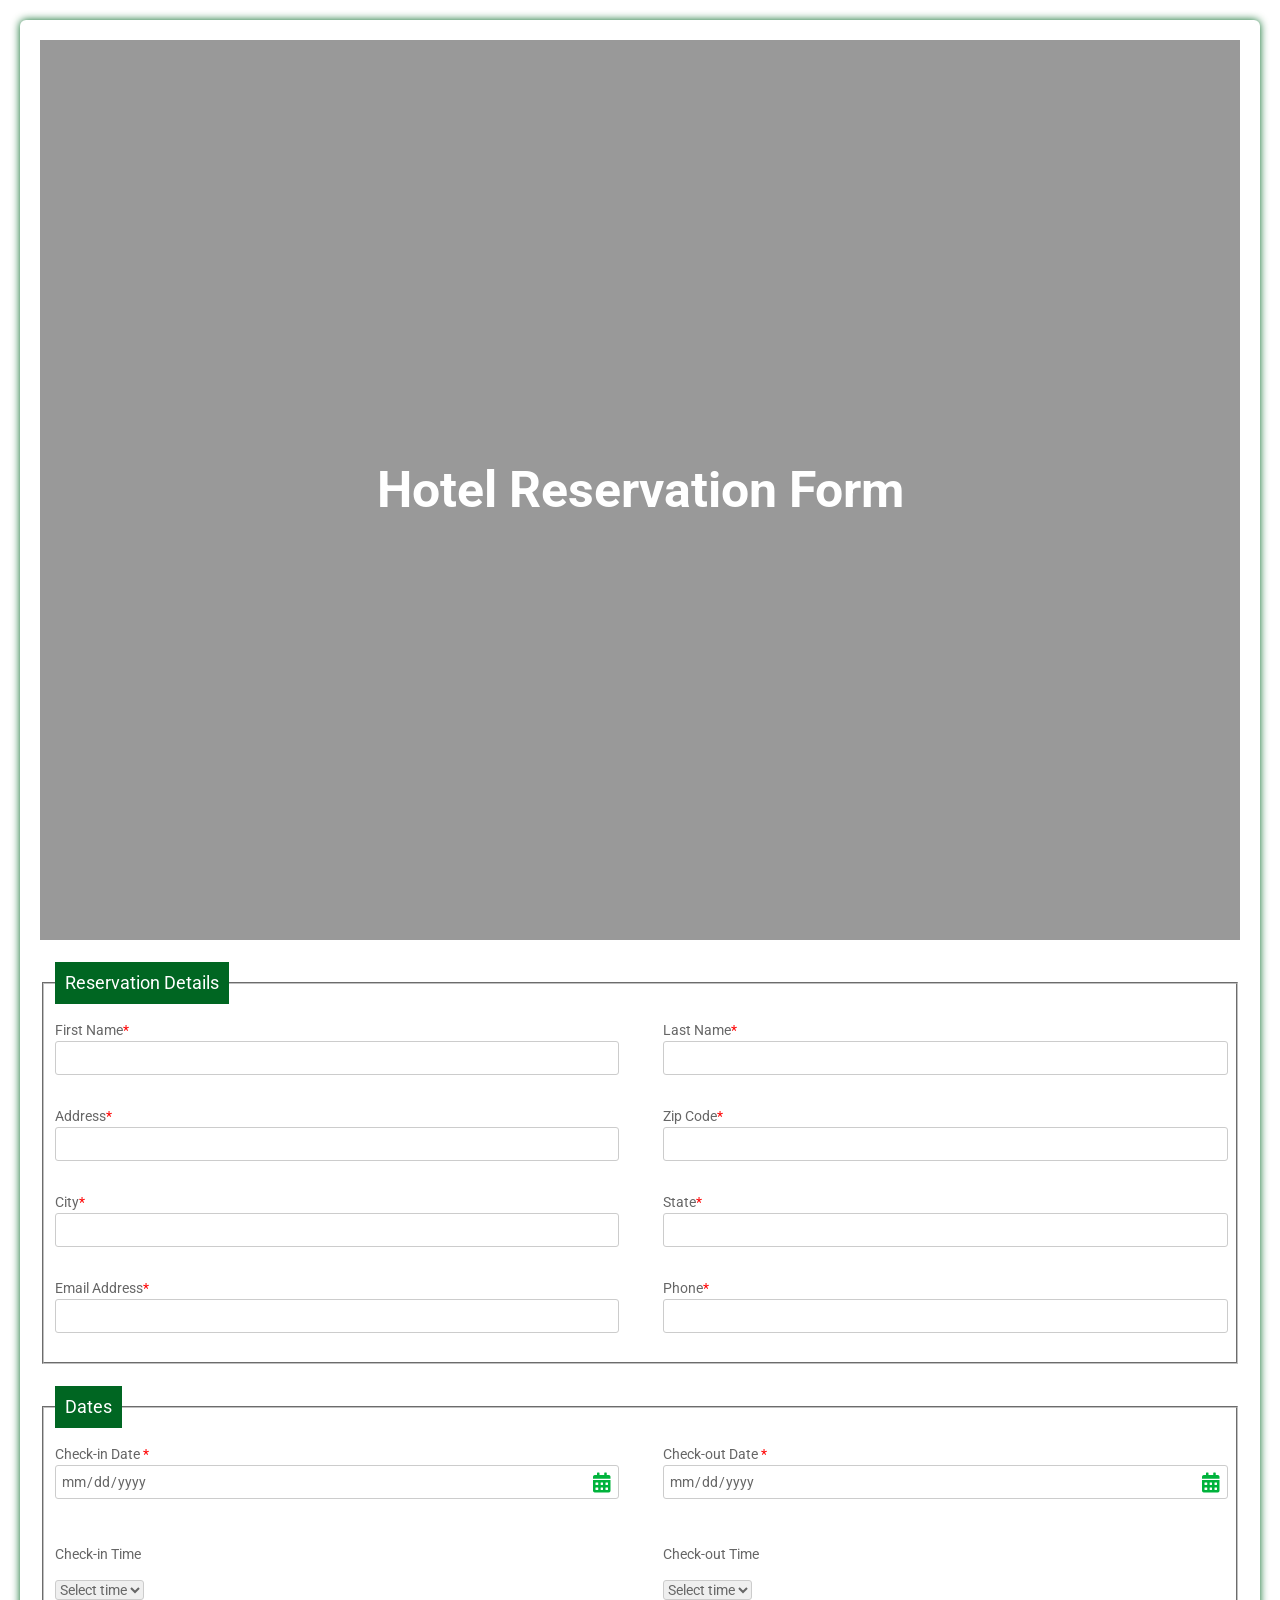
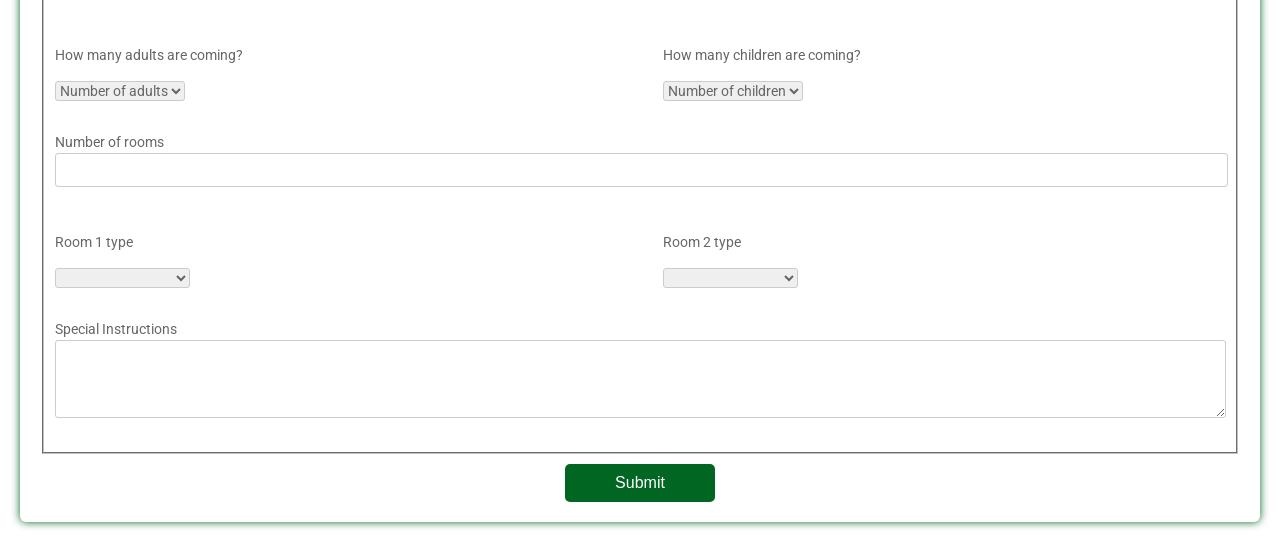
<file: public/booking.html>
<!DOCTYPE html>
<html>

<head>
    <title>Hotel Reservation Form</title>
    <link href="https://fonts.googleapis.com/css?family=Roboto:300,400,500,700" rel="stylesheet">
    <link rel="stylesheet" href="https://use.fontawesome.com/releases/v5.5.0/css/all.css"
        integrity="sha384-B4dIYHKNBt8Bc12p+WXckhzcICo0wtJAoU8YZTY5qE0Id1GSseTk6S+L3BlXeVIU" crossorigin="anonymous">
    <style>
        html,
        body {
            min-height: 100%;
        }

        body,
        div,
        form,
        input,
        select,
        textarea,
        label {
            padding: 0;
            margin: 0;
            outline: none;
            font-family: Roboto, Arial, sans-serif;
            font-size: 14px;
            color: #666;
            line-height: 22px;
        }

        h1 {
            position: absolute;
            margin: 0;
            font-size: 50px;
            color: #fff;
            z-index: 2;
            line-height: 83px;
        }

        legend {
            padding: 10px;
            font-family: Roboto, Arial, sans-serif;
            font-size: 18px;
            color: #fff;
            background-color: #006622;
        }

        textarea {
            width: calc(100% - 12px);
            padding: 5px;
        }

        .testbox {
            display: flex;
            justify-content: center;
            align-items: center;
            height: inherit;
            padding: 20px;
        }

        form {
            width: 100%;
            padding: 20px;
            border-radius: 6px;
            background: #fff;
            box-shadow: 0 0 8px #006622;
        }

        .banner {
            position: relative;
            height: 100vh;
            background-image: url("https://dirhotel.pt/wp-content/uploads/2021/05/BB-Hotels-inaugurou-o-novo-BB-Hotel-Lisboa-Montijo.jpg");
            background-size: cover;
            display: flex;
            justify-content: center;
            align-items: center;
            text-align: center;
        }

        .banner::after {
            content: "";
            background-color: rgba(0, 0, 0, 0.4);
            position: absolute;
            width: 100%;
            height: 100%;
        }

        input,
        select,
        textarea {
            margin-bottom: 10px;
            border: 1px solid #ccc;
            border-radius: 3px;
        }

        input {
            width: calc(100% - 10px);
            padding: 5px;
        }

        input[type="date"] {
            padding: 4px 5px;
        }

        textarea {
            width: calc(100% - 12px);
            padding: 5px;
        }

        .item:hover p,
        .item:hover i,
        .question:hover p,
        .question label:hover,
        input:hover::placeholder {
            color: #006622;
        }

        .item input:hover,
        .item select:hover,
        .item textarea:hover {
            border: 1px solid transparent;
            box-shadow: 0 0 3px 0 #006622;
            color: #006622;
        }

        .item {
            position: relative;
            margin: 10px 0;
        }

        .item span {
            color: red;
        }

        input[type="date"]::-webkit-inner-spin-button {
            display: none;
        }

        .item i,
        input[type="date"]::-webkit-calendar-picker-indicator {
            position: absolute;
            font-size: 20px;
            color: #00b33c;
        }

        .item i {
            right: 1%;
            top: 30px;
            z-index: 1;
        }

        .week {
            display: flex;
            justify-content: space-between;
        }

        .columns {
            display: flex;
            justify-content: space-between;
            flex-direction: row;
            flex-wrap: wrap;
        }

        .columns div {
            width: 48%;
        }

        [type="date"]::-webkit-calendar-picker-indicator {
            right: 1%;
            z-index: 2;
            opacity: 0;
            cursor: pointer;
        }

        input[type=radio],
        input[type=checkbox] {
            display: none;
        }

        label.radio {
            position: relative;
            display: inline-block;
            margin: 5px 20px 15px 0;
            cursor: pointer;
        }

        .question span {
            margin-left: 30px;
        }

        .question-answer label {
            display: block;
        }

        label.radio:before {
            content: "";
            position: absolute;
            left: 0;
            width: 17px;
            height: 17px;
            border-radius: 50%;
            border: 2px solid #ccc;
        }

        input[type=radio]:checked+label:before,
        label.radio:hover:before {
            border: 2px solid #006622;
        }

        label.radio:after {
            content: "";
            position: absolute;
            top: 6px;
            left: 5px;
            width: 8px;
            height: 4px;
            border: 3px solid #006622;
            border-top: none;
            border-right: none;
            transform: rotate(-45deg);
            opacity: 0;
        }

        input[type=radio]:checked+label:after {
            opacity: 1;
        }

        .flax {
            display: flex;
            justify-content: space-around;
        }

        .btn-block {
            margin-top: 10px;
            text-align: center;
        }

        button {
            width: 150px;
            padding: 10px;
            border: none;
            border-radius: 5px;
            background: #006622;
            font-size: 16px;
            color: #fff;
            cursor: pointer;
        }

        button:hover {
            background: #00b33c;
        }

        @media (min-width: 568px) {

            .name-item,
            .city-item {
                display: flex;
                flex-wrap: wrap;
                justify-content: space-between;
            }

            .name-item input,
            .name-item div {
                width: calc(50% - 20px);
            }

            .name-item div input {
                width: 97%;
            }

            .name-item div label {
                display: block;
                padding-bottom: 5px;
            }
        }
    </style>
</head>

<body>
    <div class="testbox">
        <form action="/" method="post" onsubmit="return bookNow()">
            <div class="banner">
                <h1>Hotel Reservation Form</h1>
            </div>
            <br />
            <fieldset>
                <legend>Reservation Details</legend>
                <div class="columns">
                    <div class="item">
                        <label for="fname">First Name<span>*</span></label>
                        <input id="fname" type="text" name="fname" required />
                    </div>
                    <div class="item">
                        <label for="lname"> Last Name<span>*</span></label>
                        <input id="lname" type="text" name="lname" />
                    </div>
                    <div class="item">
                        <label for="address">Address<span>*</span></label>
                        <input id="address" type="text" name="address" required />
                    </div>
                    <div class="item">
                        <label for="zip">Zip Code<span>*</span></label>
                        <input id="zip" type="number" name="zip" required />
                    </div>
                    <div class="item">
                        <label for="city">City<span>*</span></label>
                        <input id="city" type="text" name="city" required />
                    </div>
                    <div class="item">
                        <label for="state">State<span>*</span></label>
                        <input id="state" type="text" name="state" required />
                    </div>
                    <div class="item">
                        <label for="eaddress">Email Address<span>*</span></label>
                        <input id="eaddress" type="email" name="eaddress" required />
                    </div>
                    <div class="item">
                        <label for="phone">Phone<span>*</span></label>
                        <input id="phone" type="tel" name="phone" pattern="[0-9]{10}" required />
                    </div>
            </fieldset>
            <br />
            <fieldset>
                <legend>Dates</legend>
                <div class="columns">
                    <div class="item">
                        <label for="checkindate">Check-in Date <span>*</span></label>
                        <input id="checkindate" type="date" name="checkindate" />
                        <i class="fas fa-calendar-alt"></i>
                    </div>
                    <div class="item">
                        <label for="checkoutdate">Check-out Date <span>*</span></label>
                        <input id="checkoutdate" type="date" name="checkoutdate" />
                        <i class="fas fa-calendar-alt"></i>
                    </div>
                    <div class="item">
                        <p>Check-in Time </p>
                        <select>
                            <option value="" disabled selected>Select time</option>
                            <option value="1">Morning</option>
                            <option value="2">Afternoon</option>
                            <option value="3">Evening</option>
                        </select>
                    </div>
                    <div class="item">
                        <p>Check-out Time </p>
                        <select>
                            <option value="4" disabled selected>Select time</option>
                            <option value="5">Morning</option>
                            <option value="6">Afternoon</option>
                            <option value="7">Evening</option>
                        </select>
                    </div>
                    <div class="item">
                        <p>How many adults are coming?</p>
                        <select>
                            <option value="8" disabled selected>Number of adults</option>
                            <option value="9">1</option>
                            <option value="10">2</option>
                            <option value="11">3</option>
                            <option value="12">4</option>
                            <option value="13">5</option>
                        </select>
                    </div>
                    <div class="item">
                        <p>How many children are coming?</p>
                        <select>
                            <option value="14" disabled selected>Number of children</option>
                            <option value="15">0</option>
                            <option value="16">1</option>
                            <option value="17">2</option>
                            <option value="18">3</option>
                            <option value="19">4</option>
                            <option value="19">5</option>
                        </select>
                    </div>
                    <div class="item" style=width:100%>
                        <label for="room">Number of rooms</label>
                        <input id="room" type="number" name="room" />
                    </div>
                    <div class="item">
                        <p>Room 1 type</p>
                        <select>
                            <option value="20" selected></option>
                            <option value="21">Family Suite</option>
                            <option value="22">Deluxe Suite</option>
                            <option value="23">Luxury Penthouse</option>
                        </select>
                    </div>
                    <div class="item">
                        <p>Room 2 type</p>
                        <select>
                            <option value="24" selected></option>
                            <option value="25">Family Suite</option>
                            <option value="26">Deluxe Suite</option>
                            <option value="27">Luxury Penthouse</option>
                        </select>
                    </div>
                </div>
                <div class="item">
                    <label for="instruction">Special Instructions</label>
                    <textarea id="instruction" rows="3"></textarea>
                </div>
            </fieldset>
            <div class="btn-block">
                <button type="submit">Submit</button>
            </div>
        </form>
    </div>

    <script>
        function bookNow() {
            // You can add additional logic here for form validation or data submission
            alert("Booked Successfully!");
            window.location.href = "/";
            return false; // Prevents the form from submitting
        }
    </script>
</body>

</html>
</file>
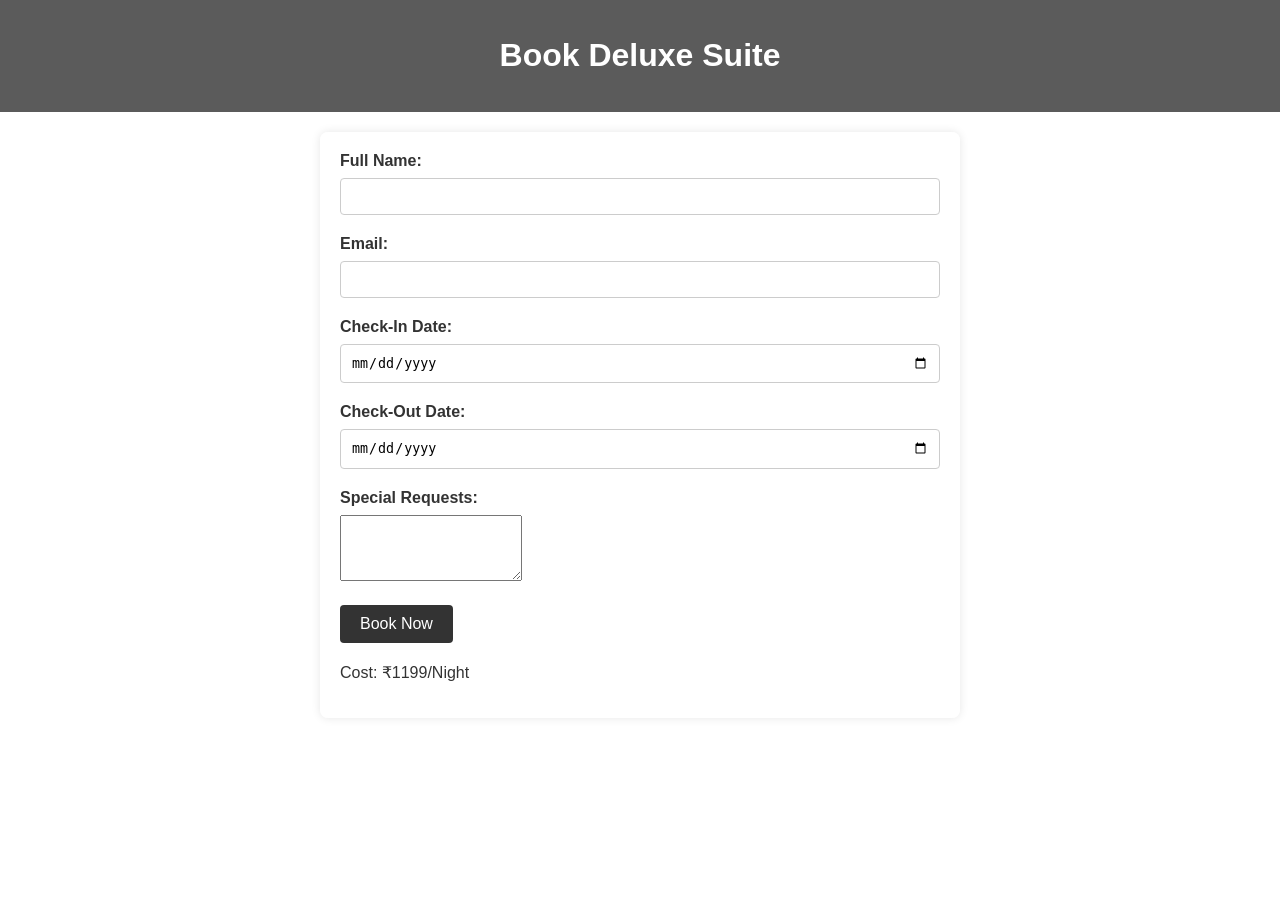
<file: public/deluxe.html>
<!DOCTYPE html>
<html lang="en">
  <head>
    <meta charset="UTF-8" />
    <meta name="viewport" content="width=device-width, initial-scale=1.0" />
    <title>Deluxe Suite - Hotel B N B</title>
    <style>
      body {
        font-family: "Arial", sans-serif;
        margin: 0;
        padding: 0;
        box-sizing: border-box;
        background: linear-gradient(to bottom, #0f1a2c, #f6ac0f);
        color: #fff;
        background-image: url("https://www.peppermillreno.com/library/images/backgrounds/resort_rooms_pepp_luxury.jpg");
        /* Replace with your image path */
        background-size: cover;
        background-blend-mode: multiply;
      }

      header {
        background-color: rgba(51, 51, 51, 0.8);
        /* Semi-transparent background for better readability */
        color: #fff;
        text-align: center;
        padding: 1em;
      }

      .booking-container {
        max-width: 600px;
        margin: 20px auto;
        padding: 20px;
        background-color: rgba(255, 255, 255, 0.8);
        /* Semi-transparent background for better readability */
        box-shadow: 0 0 10px rgba(0, 0, 0, 0.1);
        border-radius: 8px;
        color: #333;
      }

      .form-group {
        margin-bottom: 20px;
      }

      label {
        display: block;
        font-weight: bold;
        margin-bottom: 8px;
      }

      input {
        width: 100%;
        padding: 10px;
        box-sizing: border-box;
        border: 1px solid #ccc;
        border-radius: 4px;
      }

      button {
        background-color: #333;
        color: #fff;
        padding: 10px 20px;
        border: none;
        border-radius: 4px;
        cursor: pointer;
        font-size: 16px;
      }

      button:hover {
        background-color: #f6ac0f;
      }
    </style>
  </head>

  <body>
    <header>
      <h1>Book Deluxe Suite</h1>
    </header>

    <div class="booking-container">
      <form action="/" method="post" onsubmit="return bookNow()">
        <div class="form-group">
          <label for="name">Full Name:</label>
          <input type="text" id="name" name="name" required />
        </div>

        <div class="form-group">
          <label for="email">Email:</label>
          <input type="email" id="email" name="email" required />
        </div>

        <div class="form-group">
          <label for="check-in">Check-In Date:</label>
          <input type="date" id="check-in" name="check-in" required />
        </div>

        <div class="form-group">
          <label for="check-out">Check-Out Date:</label>
          <input type="date" id="check-out" name="check-out" required />
        </div>

        <div class="form-group">
          <label for="special-requests">Special Requests:</label>
          <textarea
            id="special-requests"
            name="special-requests"
            rows="4"
          ></textarea>
        </div>

        <div class="form-group">
          <button type="submit">Book Now</button>
        </div>
      </form>

      <p>Cost: ₹1199/Night</p>
    </div>

    <script>
      function bookNow() {
        // You can add additional logic here for form validation or data submission
        alert("Booked Successfully!");
        window.location.href = "/";
        return false;
      }
    </script>
  </body>
</html>
</file>
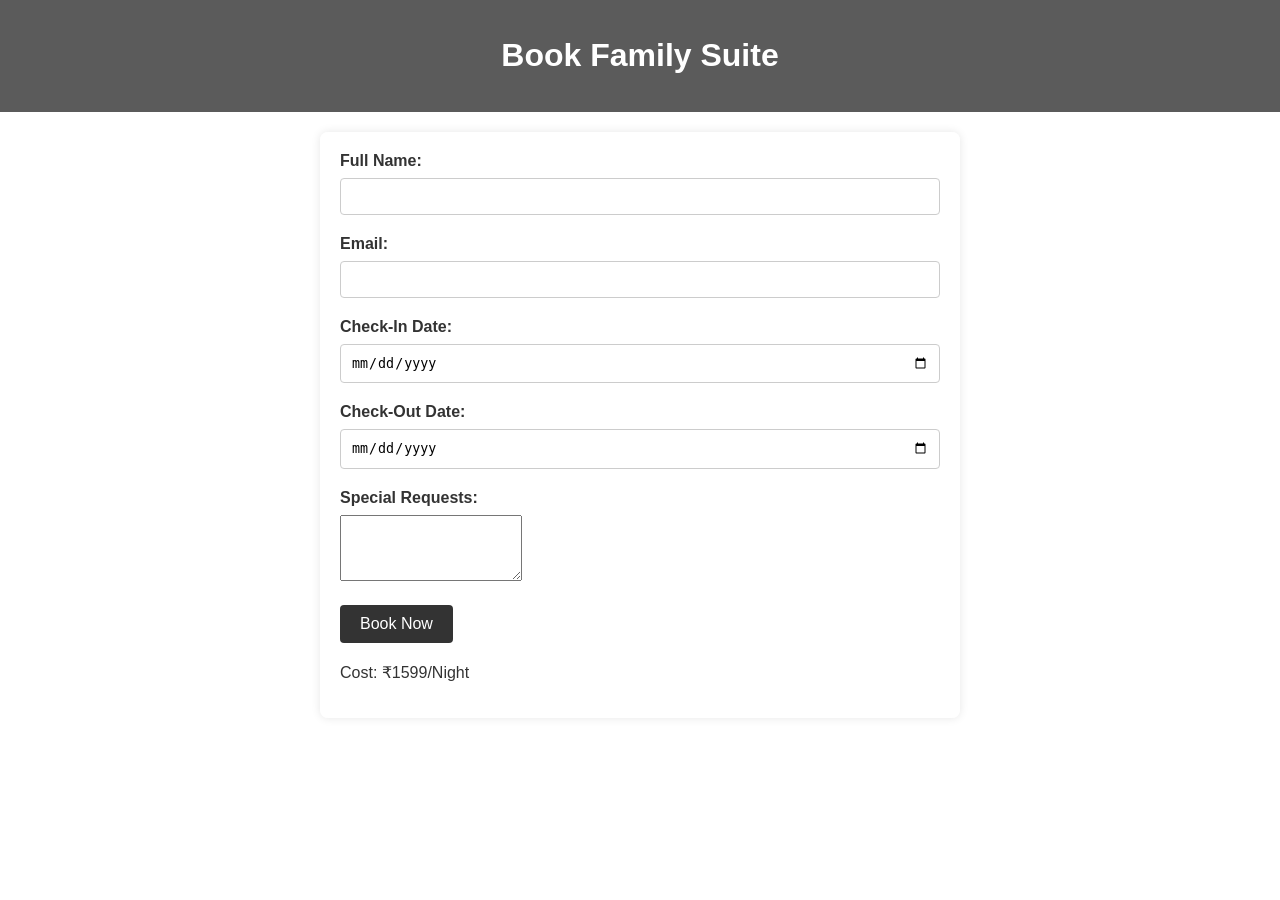
<file: public/family.html>
<!DOCTYPE html>
<html lang="en">
  <head>
    <meta charset="UTF-8" />
    <meta name="viewport" content="width=device-width, initial-scale=1.0" />
    <title>Family Suite - Hotel B N B</title>
    <style>
      body {
        font-family: "Arial", sans-serif;
        margin: 0;
        padding: 0;
        box-sizing: border-box;
        background: linear-gradient(to bottom, #0f1a2c, #f6ac0f);
        color: #fff;
        background-image: url("https://www.gleneaglehotel.com/files/hotel/hotel-a/02-rooms/family_room_beds.jpg");
        /* Replace with your image path */
        background-size: cover;
        background-blend-mode: multiply;
      }

      header {
        background-color: rgba(51, 51, 51, 0.8);
        /* Semi-transparent background for better readability */
        color: #fff;
        text-align: center;
        padding: 1em;
      }

      .booking-container {
        max-width: 600px;
        margin: 20px auto;
        padding: 20px;
        background-color: rgba(255, 255, 255, 0.8);
        /* Semi-transparent background for better readability */
        box-shadow: 0 0 10px rgba(0, 0, 0, 0.1);
        border-radius: 8px;
        color: #333;
      }

      .form-group {
        margin-bottom: 20px;
      }

      label {
        display: block;
        font-weight: bold;
        margin-bottom: 8px;
      }

      input {
        width: 100%;
        padding: 10px;
        box-sizing: border-box;
        border: 1px solid #ccc;
        border-radius: 4px;
      }

      button {
        background-color: #333;
        color: #fff;
        padding: 10px 20px;
        border: none;
        border-radius: 4px;
        cursor: pointer;
        font-size: 16px;
      }

      button:hover {
        background-color: #f6ac0f;
      }
    </style>
  </head>

  <body>
    <header>
      <h1>Book Family Suite</h1>
    </header>

    <div class="booking-container">
      <form action="/" method="post" onsubmit="return bookNow()">
        <div class="form-group">
          <label for="name">Full Name:</label>
          <input type="text" id="name" name="name" required />
        </div>

        <div class="form-group">
          <label for="email">Email:</label>
          <input type="email" id="email" name="email" required />
        </div>

        <div class="form-group">
          <label for="check-in">Check-In Date:</label>
          <input type="date" id="check-in" name="check-in" required />
        </div>

        <div class="form-group">
          <label for="check-out">Check-Out Date:</label>
          <input type="date" id="check-out" name="check-out" required />
        </div>

        <div class="form-group">
          <label for="special-requests">Special Requests:</label>
          <textarea
            id="special-requests"
            name="special-requests"
            rows="4"
          ></textarea>
        </div>

        <div class="form-group">
          <button type="submit">Book Now</button>
        </div>
      </form>

      <p>Cost: ₹1599/Night</p>
    </div>

    <script>
      function bookNow() {
        // You can add additional logic here for form validation or data submission
        alert("Booked Successfully!");
        window.location.href = "/";
        return false;
      }
    </script>
  </body>
</html>
</file>
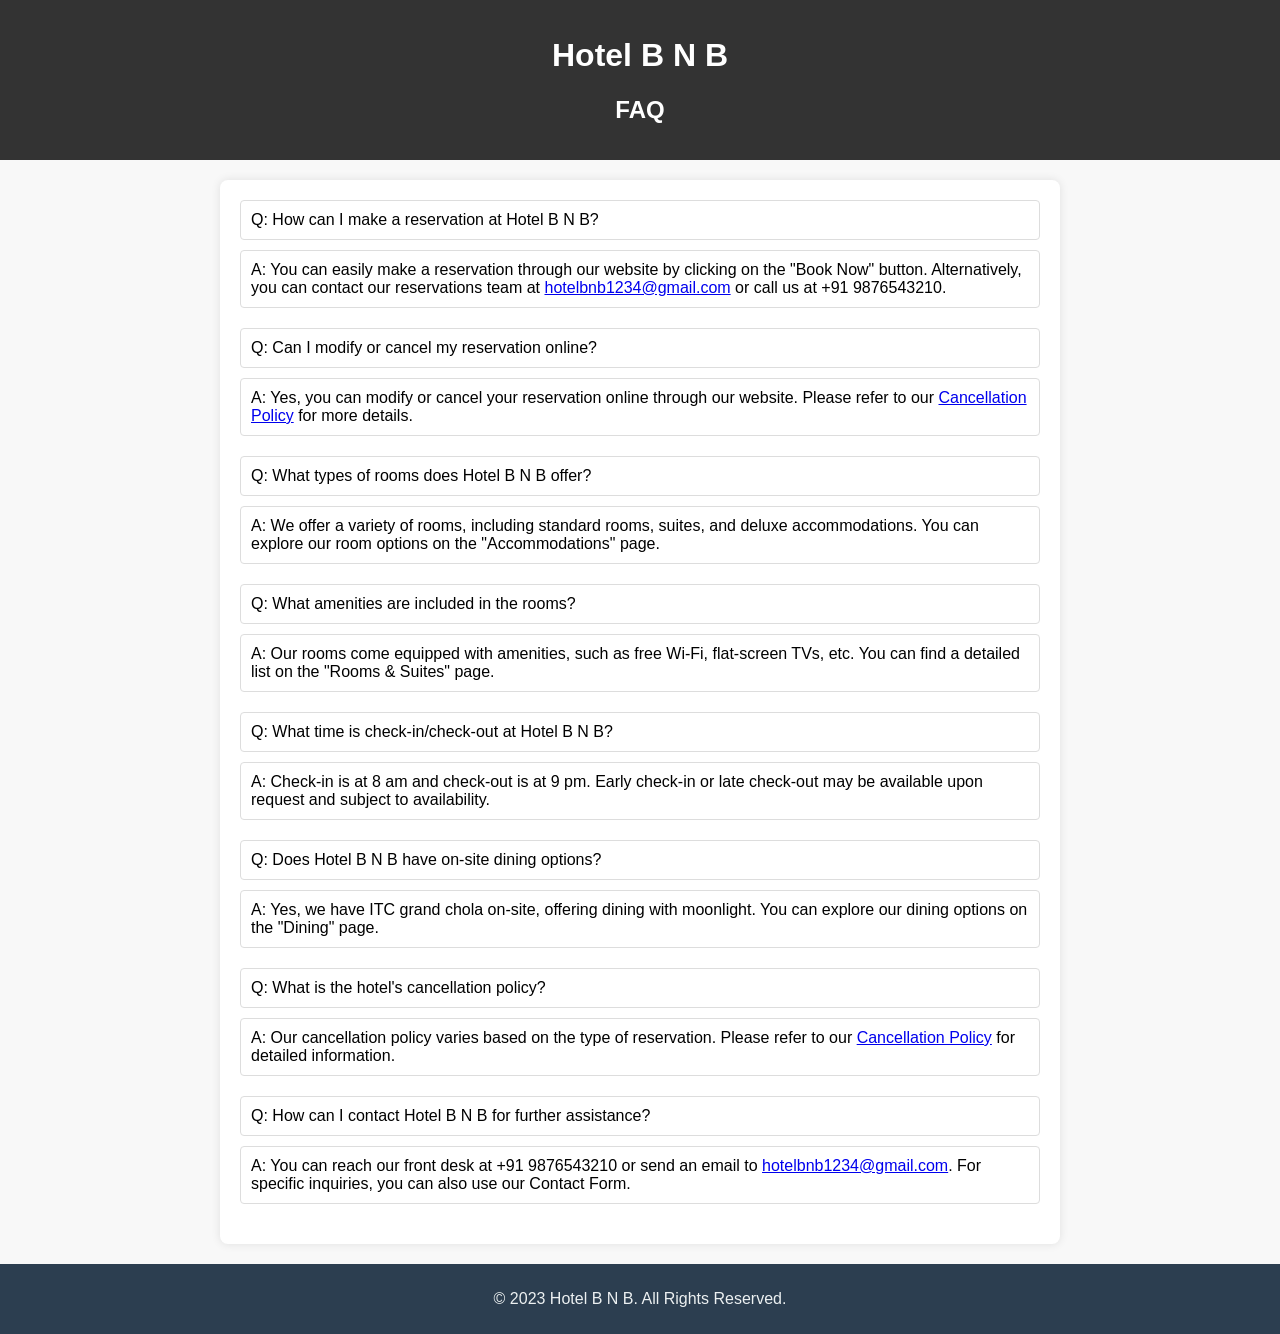
<file: public/faq.html>
<!DOCTYPE html>
<html lang="en">
  <head>
    <meta charset="UTF-8" />
    <meta name="viewport" content="width=device-width, initial-scale=1.0" />
    <title>Hotel B N B FAQ</title>
    <style>
      body {
        font-family: "Arial", sans-serif;
        background-color: #f8f8f8;
        margin: 0;
        padding: 0;
        box-sizing: border-box;
      }

      header {
        background-color: #333;
        color: #fff;
        text-align: center;
        padding: 1em;
      }

      h2 {
        color: #ffffff;
      }

      .faq-container {
        max-width: 800px;
        margin: 20px auto;
        padding: 20px;
        background-color: #fff;
        box-shadow: 0 0 10px rgba(0, 0, 0, 0.1);
        border-radius: 8px;
      }

      .faq-question {
        margin-bottom: 10px;
      }

      .faq-answer {
        margin-bottom: 20px;
      }

      .faq-question,
      .faq-answer {
        padding: 10px;
        border: 1px solid #ddd;
        border-radius: 4px;
      }

      footer {
        text-align: center;
        padding: 10px;
        background-color: #2c3e50;
        color: #ecf0f1;
      }
    </style>
  </head>

  <body>
    <header>
      <h1>Hotel B N B</h1>
      <h2>FAQ</h2>
    </header>

    
    <div class="faq-container">
      <div class="faq-item">
          <div class="faq-question">Q: How can I make a reservation at Hotel B N B?</div>
          <div class="faq-answer">A: You can easily make a reservation through our website by clicking on the "Book
              Now" button. Alternatively, you can contact our reservations team at <a
                  href="mailto:hotelbnb1234@gmail.com">hotelbnb1234@gmail.com</a> or call us at +91 9876543210.
          </div>
      </div>

      <div class="faq-item">
          <div class="faq-question">Q: Can I modify or cancel my reservation online?</div>
          <div class="faq-answer">A: Yes, you can modify or cancel your reservation online through our website. Please
              refer to our <a href="/cancel">Cancellation Policy</a> for more details.</div>
      </div>

      <div class="faq-item">
          <div class="faq-question">Q: What types of rooms does Hotel B N B offer?</div>
          <div class="faq-answer">A: We offer a variety of rooms, including standard rooms, suites, and deluxe
              accommodations. You can explore our room options on the "Accommodations" page.</div>
      </div>

      <div class="faq-item">
          <div class="faq-question">Q: What amenities are included in the rooms?</div>
          <div class="faq-answer">A: Our rooms come equipped with amenities, such as free Wi-Fi,
              flat-screen TVs, etc. You can find a detailed list on the "Rooms & Suites" page.</div>
      </div>

      <div class="faq-item">
          <div class="faq-question">Q: What time is check-in/check-out at Hotel B N B?</div>
          <div class="faq-answer">A: Check-in is at 8 am and check-out is at 9 pm. Early check-in or late check-out
              may be available upon request and subject to availability.</div>
      </div>

      <div class="faq-item">
          <div class="faq-question">Q: Does Hotel B N B have on-site dining options?</div>
          <div class="faq-answer">A: Yes, we have ITC grand chola on-site, offering dining with moonlight. You can explore our dining options on the "Dining" page.</div>
      </div>

      <div class="faq-item">
          <div class="faq-question">Q: What is the hotel's cancellation policy?</div>
          <div class="faq-answer">A: Our cancellation policy varies based on the type of reservation. Please refer to
              our <a href="/cancel">Cancellation Policy</a> for detailed information.</div>
      </div>

      <div class="faq-item">
          <div class="faq-question">Q: How can I contact Hotel B N B for further assistance?</div>
          <div class="faq-answer">A: You can reach our front desk at +91 9876543210 or send an email to <a
                  href="mailto:hotelbnb1234@gmail.com">hotelbnb1234@gmail.com</a>. For specific inquiries, you can also use our Contact Form.
          </div>
      </div>

    </div>
    <footer>
      <p>&copy; 2023 Hotel B N B. All Rights Reserved.</p>
    </footer>
  </body>
</html>
</file>
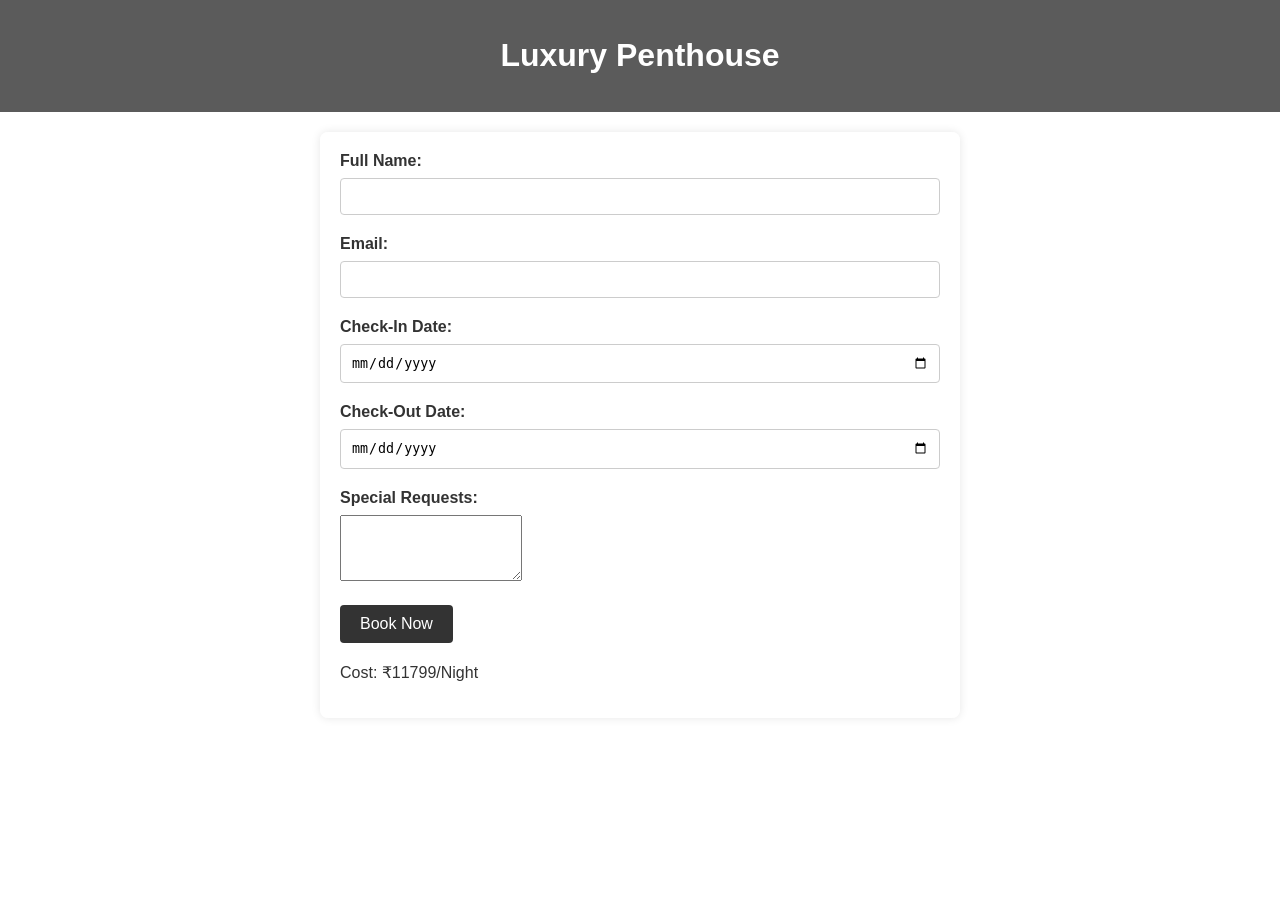
<file: public/Luxury.html>
<!DOCTYPE html>
<html lang="en">

<head>
    <meta charset="UTF-8">
    <meta name="viewport" content="width=device-width, initial-scale=1.0">
    <title> Luxury Penthouse - Hotel B N B</title>
    <style>
        body {
            font-family: 'Arial', sans-serif;
            margin: 0;
            padding: 0;
            box-sizing: border-box;
            background: linear-gradient(to bottom, #0f1a2c, #f6ac0f);
            color: #fff;
            background-image: url('https://i.pinimg.com/originals/19/3f/b3/193fb30d419b761ed6bc0f1c5e34821f.jpg#0f1a2c');
            /* Replace with your image path */
            background-size: cover;
            background-blend-mode: multiply;
        }

        header {
            background-color: rgba(51, 51, 51, 0.8);
            /* Semi-transparent background for better readability */
            color: #fff;
            text-align: center;
            padding: 1em;
        }

        .booking-container {
            max-width: 600px;
            margin: 20px auto;
            padding: 20px;
            background-color: rgba(255, 255, 255, 0.8);
            /* Semi-transparent background for better readability */
            box-shadow: 0 0 10px rgba(0, 0, 0, 0.1);
            border-radius: 8px;
            color: #333;
        }

        .form-group {
            margin-bottom: 20px;
        }

        label {
            display: block;
            font-weight: bold;
            margin-bottom: 8px;
        }

        input {
            width: 100%;
            padding: 10px;
            box-sizing: border-box;
            border: 1px solid #ccc;
            border-radius: 4px;
        }

        button {
            background-color: #333;
            color: #fff;
            padding: 10px 20px;
            border: none;
            border-radius: 4px;
            cursor: pointer;
            font-size: 16px;
        }

        button:hover {
            background-color: #f6ac0f;
        }
    </style>
</head>

<body>

    <header>
        <h1>Luxury Penthouse</h1>
    </header>

    <div class="booking-container">
        <form action="/" method="post" onsubmit="return bookNow()">
            <div class="form-group">
                <label for="name">Full Name:</label>
                <input type="text" id="name" name="name" required>
            </div>

            <div class="form-group">
                <label for="email">Email:</label>
                <input type="email" id="email" name="email" required>
            </div>

            <div class="form-group">
                <label for="check-in">Check-In Date:</label>
                <input type="date" id="check-in" name="check-in" required>
            </div>

            <div class="form-group">
                <label for="check-out">Check-Out Date:</label>
                <input type="date" id="check-out" name="check-out" required>
            </div>

            <div class="form-group">
                <label for="special-requests">Special Requests:</label>
                <textarea id="special-requests" name="special-requests" rows="4"></textarea>
            </div>

            <div class="form-group">
                <button type="submit">Book Now</button> 
            </div>
        </form>

        <p>Cost: ₹11799/Night</p>
    </div>

    <script>
        function bookNow() {
            // You can add additional logic here for form validation or data submission
            alert("Booked Successfully!");
            window.location.href = "/";
            return false; // Prevents the form from submitting
        }
    </script>

</body>

</html>
</file>
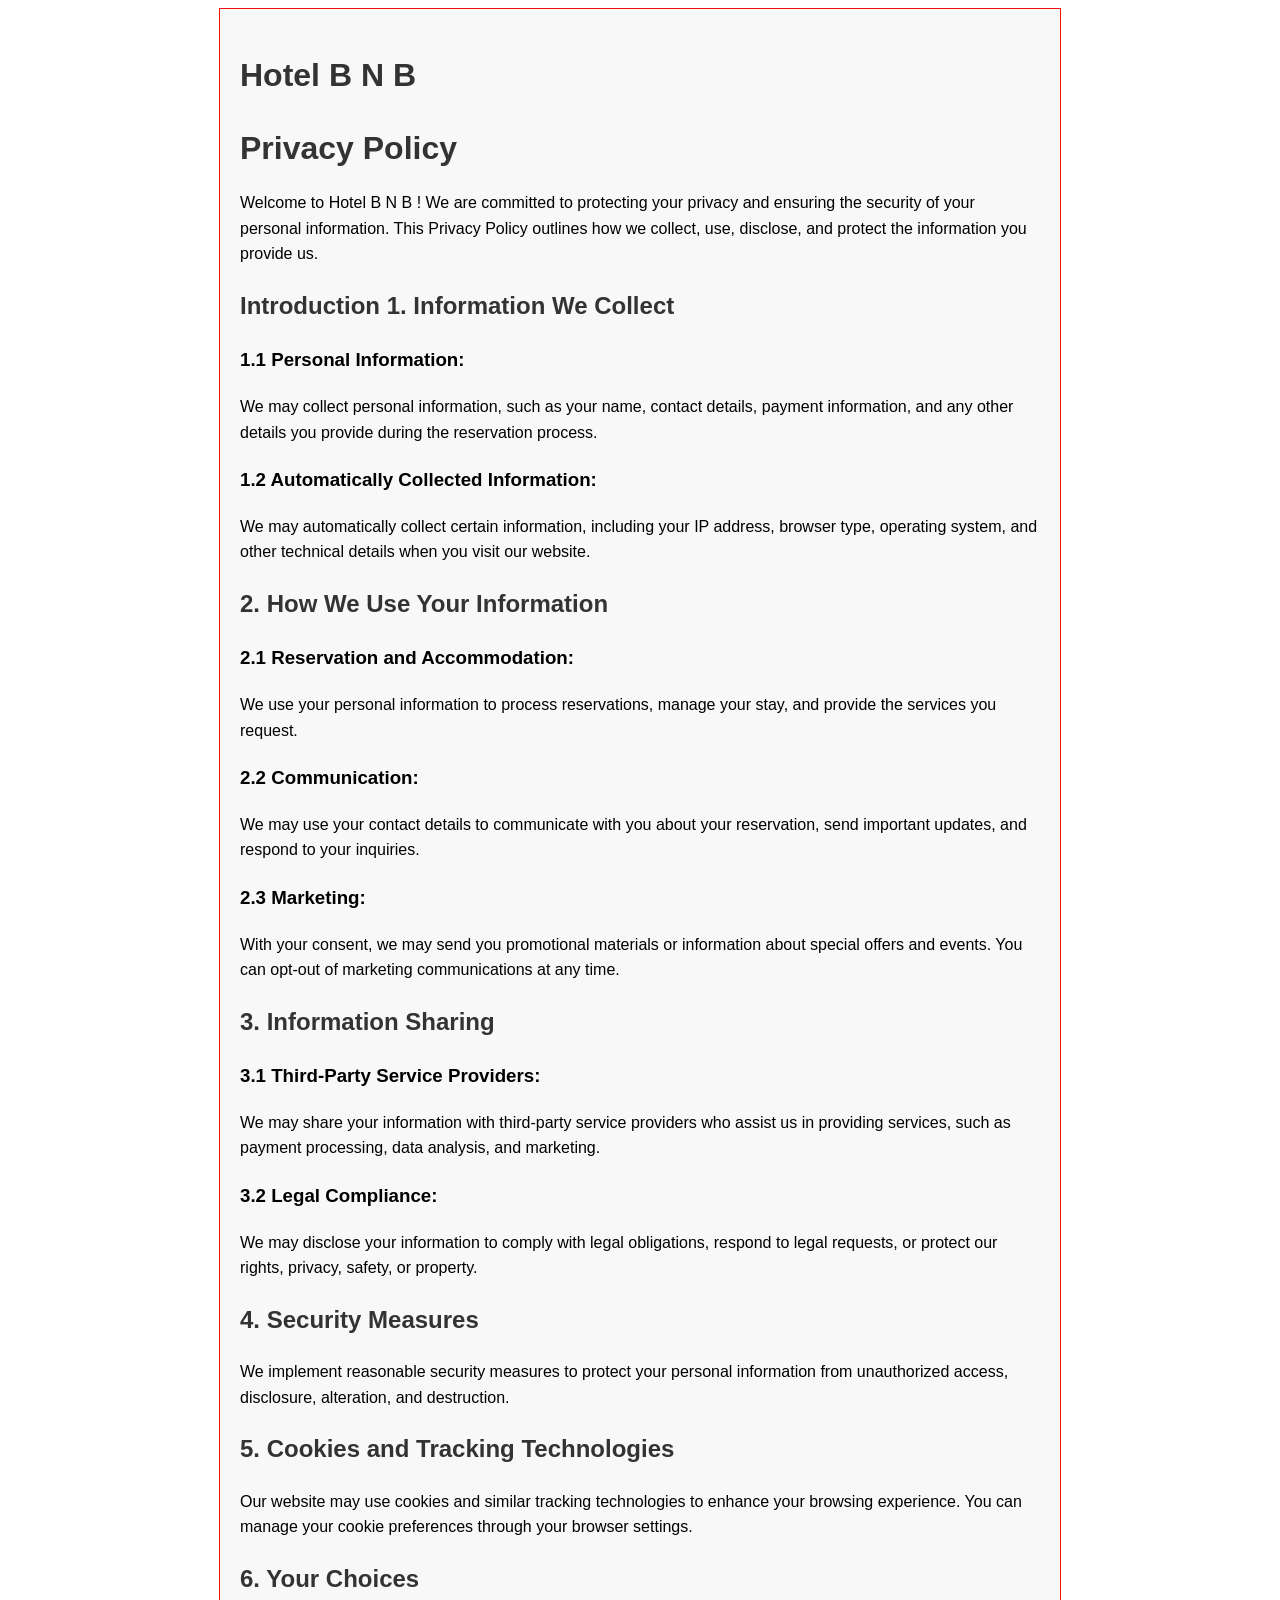
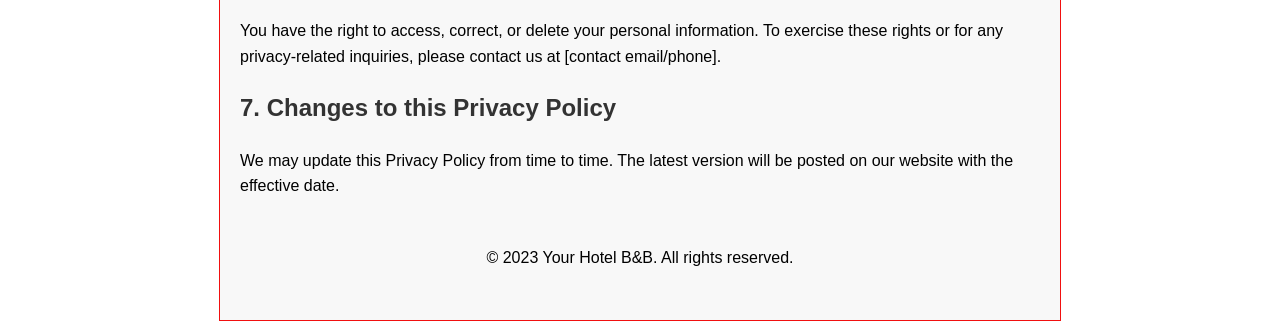
<file: public/privacy.html>
<!DOCTYPE html>
<html lang="en">

<head>
    <meta charset="UTF-8">
    <meta name="viewport" content="width=device-width, initial-scale=1.0">
    <title>Hotel B N B Privacy Policy</title>
    <style>
        body {
            font-family: Arial, sans-serif;
            line-height: 1.6;
        }

        .privacy-policy {
            max-width: 800px;
            margin: 0 auto;
            padding: 20px;
            border: 1px solid #f10f0f;
            background-color: #f8f8f8;
        }

        header {
            text-align: center;
            color: #fff;
        }

        h2 {
            color: #333;
        }

        h1 {
            color: #333;
            margin-bottom: 10px;
        }

        p {
            margin-bottom: 20px;
        }

        footer {
            text-align: center;
            padding: 10px;
            color: #000000;
        }
    </style>
</head>

<body>
    <div class="privacy-policy">
        <h1>Hotel B N B</h1>
        <h1>Privacy Policy</h1>
        <p>Welcome to Hotel B N B ! We are committed to protecting your privacy and ensuring the security of your
            personal information. This Privacy Policy outlines how we collect, use, disclose, and protect the
            information you provide us.</p>
        <main>
            <section>
                <h2>Introduction
                    1. Information We Collect
                </h2>
                <h3> 1.1 Personal Information:</h3>
                <p> We may collect personal information, such as your name, contact details, payment information, and
                    any other details you provide during the reservation process.</p>

                <h3> 1.2 Automatically Collected Information:</h3>
                <p>We may automatically collect certain information, including your IP address, browser type, operating
                    system, and other technical details when you visit our website.
                </p>
            </section>
            <section>
                <h2>2. How We Use Your Information</h2>
                <h3>2.1 Reservation and Accommodation:</h3>
                <p>We use your personal information to process reservations, manage your stay, and provide the services
                    you
                    request.</p>

                <h3>2.2 Communication:</h3>
                <p>We may use your contact details to communicate with you about your reservation, send important
                    updates,
                    and respond to your inquiries.</p>

                <h3>2.3 Marketing:</h3>
                <p>With your consent, we may send you promotional materials or information about special offers and
                    events.
                    You can opt-out of marketing communications at any time.</p>
            </section>

            <section>
                <h2>3. Information Sharing</h2>
                <h3>3.1 Third-Party Service Providers:</h3>
                <p>We may share your information with third-party service providers who assist us in providing services,
                    such as payment processing, data analysis, and marketing.</p>

                <h3>3.2 Legal Compliance:</h3>
                <p>We may disclose your information to comply with legal obligations, respond to legal requests, or
                    protect
                    our rights, privacy, safety, or property.</p>
            </section>

            <section>
                <h2>4. Security Measures</h2>
                <p>We implement reasonable security measures to protect your personal information from unauthorized
                    access,
                    disclosure, alteration, and destruction.</p>
            </section>

            <section>
                <h2>5. Cookies and Tracking Technologies</h2>
                <p>Our website may use cookies and similar tracking technologies to enhance your browsing experience.
                    You
                    can manage your cookie preferences through your browser settings.</p>
            </section>

            <section>
                <h2>6. Your Choices</h2>
                <p>You have the right to access, correct, or delete your personal information. To exercise these rights
                    or
                    for any privacy-related inquiries, please contact us at [contact email/phone].</p>
            </section>

            <section>
                <h2>7. Changes to this Privacy Policy</h2>
                <p>We may update this Privacy Policy from time to time. The latest version will be posted on our website
                    with the effective date.</p>
            </section>
        </main>

        <footer>
            <p>&copy; 2023 Your Hotel B&B. All rights reserved.</p>
        </footer>
    </div>
</body>

</html>
</file>
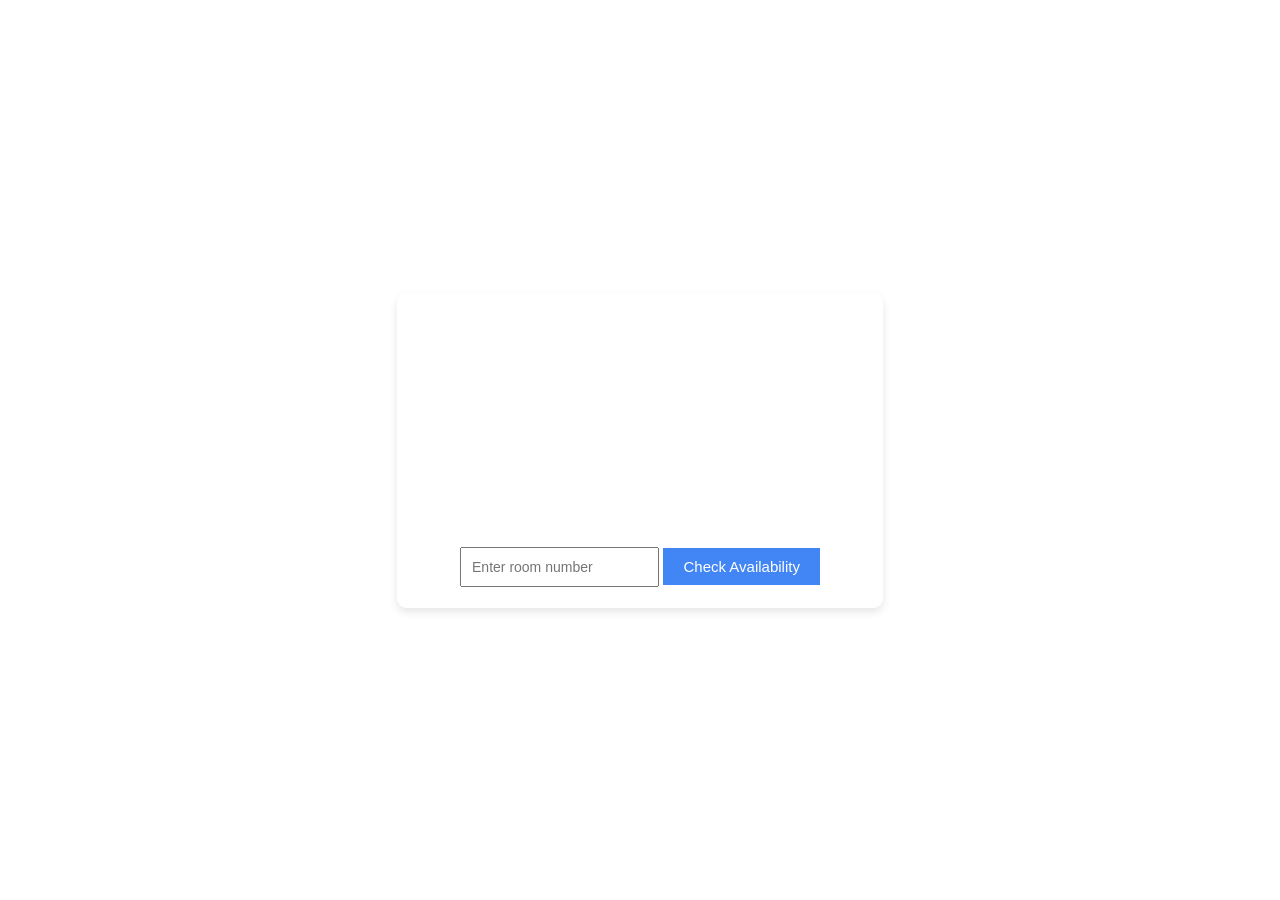
<file: public/rooms.html>
<!DOCTYPE html>
<html lang="en">

<head>
    <meta charset="UTF-8">
    <meta name="viewport" content="width=device-width, initial-scale=1.0">
    <title>Room Availability | Hotel B N B</title>
    <style>
        body {
            background: url('https://e0.pxfuel.com/wallpapers/639/789/desktop-wallpaper-high-resolution-restaurant-restaurants.jpg') center/cover no-repeat fixed;
            margin: 0;
            padding: 0;
            font-family: Arial, sans-serif;
            color: #fff;
            display: flex;
            justify-content: center;
            align-items: center;
            height: 100vh;
        }

        .card {
            background-color: rgba(255, 255, 255, 0.3);
            border: 1px solid rgba(255, 255, 255, 0.7);
            box-shadow: 0 4px 8px rgba(0, 0, 0, 0.1);
            padding: 20px;
            border-radius: 10px;
            text-align: center;
        }

        .popup {
            display: none;
            position: fixed;
            top: 50%;
            left: 50%;
            transform: translate(-50%, -50%);
            padding: 20px;
            background-color: #fff9f9;
            border: 1px solid #110505;
            box-shadow: 0 2px 10px rgba(0, 0, 0, 0.1);
            z-index: 1000;
            color: #000;
        }

        .overlay {
            display: none;
            position: fixed;
            top: 0;
            left: 0;
            width: 100%;
            height: 100%;
            background: rgba(255, 255, 255, 0.6);
            z-index: 999;
        }

        h1,
        h2,
        h3 {
            margin: 20px 0;
        }

        h1 {
            color: #ffffff;
        }

        h3 {
            color: #ffffff;
        }

        p {
            margin: 10px 0;
        }

        input {
            padding: 10px;
            font-size: 14px;
        }

        button {
            padding: 10px 20px;
            font-size: 15px;
            background-color: #4285f4;
            color: #fff;
            border: none;
            cursor: pointer;
        }

        button:hover {
            background-color: #3367d6;
        }
    </style>
</head>

<body>
    <div class="card">
        <h1><strong>Hotel B N B</strong></h1>
        <h3><strong>Your Comfort is Our Priority</strong></h3>
        <p>You can check whether the room you desire is available or not.</p>
        <h2>Room Availability</h2>
        <p>Enter the room number you want to check:</p>
        <input type="number" id="roomNumberInput" placeholder="Enter room number">
        <button id="checkAvailabilityBtn">Check Availability</button>
    </div>
    <div id="popup" class="popup">
        <span id="popupMessage"></span>
        <button onclick="closePopup()">Close</button>
    </div>
    <div id="overlay" class="overlay" onclick="closePopup()"></div>

    <script>
        var roomAvailability = [true, true, false, true, false, false, true, true];

        document.addEventListener('DOMContentLoaded', function () {
            var checkAvailabilityBtn = document.getElementById('checkAvailabilityBtn');

            checkAvailabilityBtn.addEventListener('click', function () {
                checkAvailability();
            });
        });

        function checkAvailability() {
            var roomNumber = document.getElementById('roomNumberInput').value;
            if (roomNumber >= 1 && roomNumber <= roomAvailability.length) {
                if (roomAvailability[roomNumber - 1]) {
                    showPopup('Room ' + roomNumber + ' is available. You can book it!');
                } else {
                    showPopup('Room ' + roomNumber + ' is not available. Please choose another room.');
                }
            } else {
                showPopup('Invalid room number. Please enter a valid room number.');
            }
        }

        function showPopup(message) {
            document.getElementById('popupMessage').innerText = message;
            document.getElementById('popup').style.display = 'block';
            document.getElementById('overlay').style.display = 'block';
        }

        function closePopup() {
            document.getElementById('popup').style.display = 'none';
            document.getElementById('overlay').style.display = 'none';
        }
    </script>
</body>

</html>
</file>
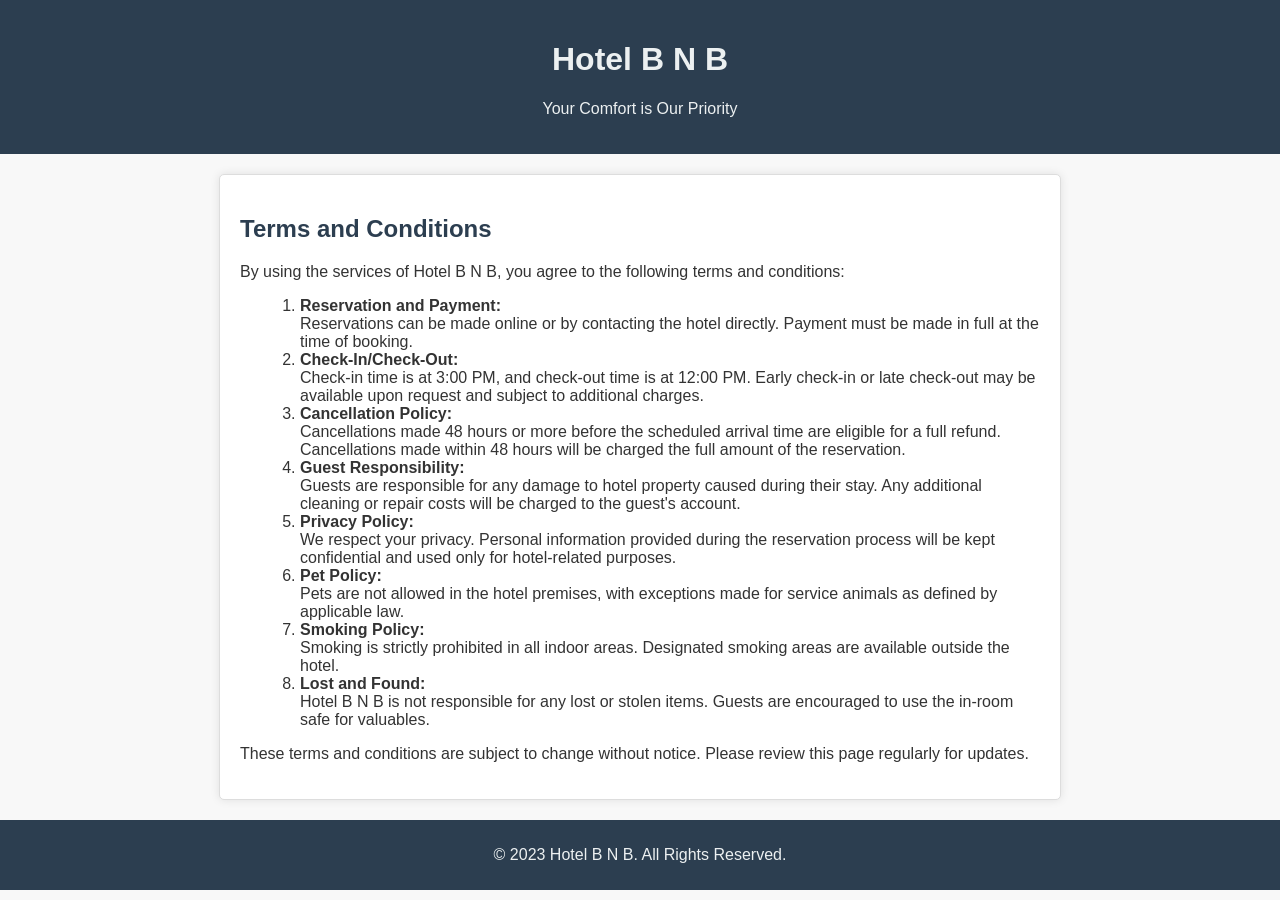
<file: public/terms.html>
<!DOCTYPE html>
<html lang="en">

<head>
    <meta charset="UTF-8">
    <meta name="viewport" content="width=device-width, initial-scale=1.0">
    <title>Hotel B N B - Terms and Conditions</title>
    <style>
        /* Your custom styles go here */

        body {
            font-family: 'Arial', sans-serif;
            margin: 0;
            padding: 0;
            background-color: #f8f8f8;
            color: #333;
        }

        header {
            background-color: #2c3e50;
            color: #ecf0f1;
            text-align: center;
            padding: 20px;
        }

        section {
            max-width: 800px;
            margin: 20px auto;
            padding: 20px;
            background-color: #fff;
            border: 1px solid #ddd;
            border-radius: 5px;
            box-shadow: 0 0 10px rgba(0, 0, 0, 0.1);
        }

        h2 {
            color: #2c3e50;
        }

        ol {
            list-style: decimal;
            margin-left: 20px;
        }

        footer {
            text-align: center;
            padding: 10px;
            background-color: #2c3e50;
            color: #ecf0f1;
        }
    </style>
</head>

<body>
    <header>
        <h1>Hotel B N B</h1>
        <p>Your Comfort is Our Priority</p>
    </header>

    <section>
        <h2>Terms and Conditions</h2>
        <p>By using the services of Hotel B N B, you agree to the following terms and conditions:</p>

        <ol>
            <li><strong>Reservation and Payment:</strong><br> Reservations can be made online or by contacting the hotel
                directly. Payment must be made in full at the time of booking.</li>

            <li><strong>Check-In/Check-Out:</strong><br> Check-in time is at 3:00 PM, and check-out time is at 12:00 PM.
                Early check-in or late check-out may be available upon request and subject to additional charges.</li>

            <li><strong>Cancellation Policy:</strong><br> Cancellations made 48 hours or more before the scheduled
                arrival
                time are eligible for a full refund. Cancellations made within 48 hours will be charged the full amount
                of the reservation.</li>

            <li><strong>Guest Responsibility:</strong><br> Guests are responsible for any damage to hotel property
                caused
                during their stay. Any additional cleaning or repair costs will be charged to the guest's account.</li>

            <li><strong>Privacy Policy:</strong><br> We respect your privacy. Personal information provided during the
                reservation process will be kept confidential and used only for hotel-related purposes.</li>

            <li><strong>Pet Policy:</strong><br> Pets are not allowed in the hotel premises, with exceptions made for
                service animals as defined by applicable law.</li>

            <li><strong>Smoking Policy:</strong><br> Smoking is strictly prohibited in all indoor areas. Designated
                smoking
                areas are available outside the hotel.</li>

            <li><strong>Lost and Found:</strong><br> Hotel B N B is not responsible for any lost or stolen items. Guests
                are
                encouraged to use the in-room safe for valuables.</li>
        </ol>

        <p>These terms and conditions are subject to change without notice.

            Please review this page regularly for updates.</p>
    </section>

    <footer>
        <p>&copy; 2023 Hotel B N B. All Rights Reserved.</p>
    </footer>
</body>

</html>
</file>
